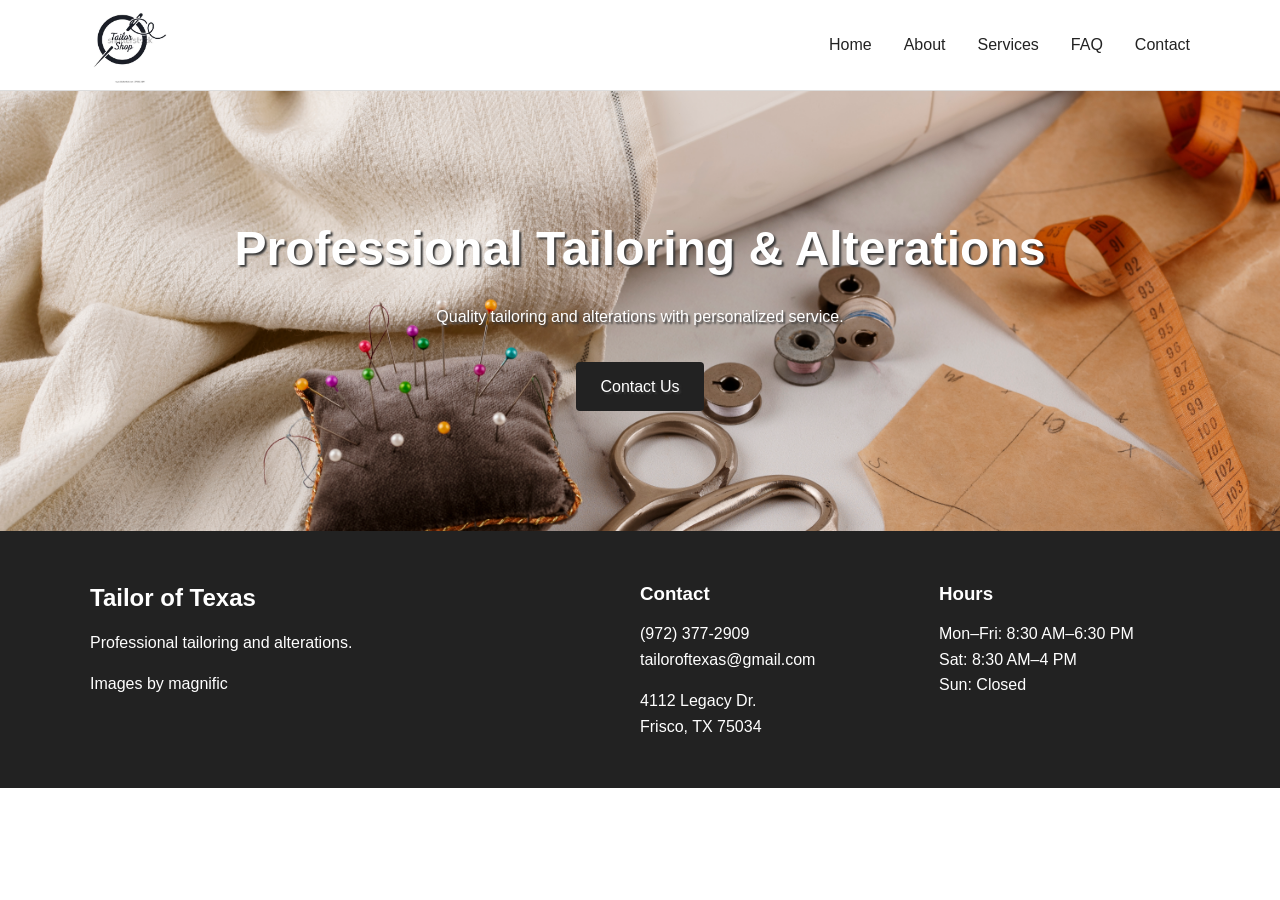
<file: index.html>
<!DOCTYPE html>
<html lang="en">
<head>
    <meta charset="UTF-8">
    <meta name="viewport" content="width=device-width, initial-scale=1.0">

    <link rel="preconnect" href="https://rsms.me/">
    <link rel="stylesheet" href="https://rsms.me/inter/inter.css">


    <title>Tailor of Texas</title>
    <meta name="description" content="Professional tailoring and alterations.">

    <link rel="stylesheet" href="css/styles.css">
</head>

<body>

    <!-- Header -->
    <header class="site-header">
        <div class="container header-content">

            <a href="index.html">
                <!-- Tailor of Texas -->
                 <img src="/images/placeholder.jpeg" alt="TofT logo" class="logopic">
            </a>

            <nav class="main-nav">
                <a href="index.html">Home</a>
                <a href="about.html">About</a>
                <a href="services.html">Services</a>
                <a href="faq.html">FAQ</a>
                <a href="contact.html">Contact</a>
            </nav>

        </div>
    </header>


    <!-- Main Content -->
    <main>

        <section class="hero hero-index">
            <div class="container">
                <h1>Professional Tailoring & Alterations</h1>

                <p>
                    Quality tailoring and alterations with
                    personalized service.
                </p>

                <a href="contact.html" class="button">
                    Contact Us
                </a>
            </div>
        </section>

    </main>


    <!-- Footer -->
    <footer class="site-footer">
        <div class="container footer-content">

            <div>
                <h2>Tailor of Texas</h2>
                <p>Professional tailoring and alterations.</p>
                <p style="margin-bottom: 1em;"></p>
                <p><a href="https://www.magnific.com/free-photo/tailoring-items-arrangement-still-life_38306798.htm">Images by magnific</a></p>
            </div>

            <div>
                <h3>Contact</h3>
                <p><a href="tel:+19723772909">(972) 377-2909</a></p>
                <p><a href="mailto:tailoroftexas@gmail.com">tailoroftexas@gmail.com</a></p>
                <p style="margin-bottom: 1em;"></p>
                <p> 4112 Legacy Dr.</p>
                <p> Frisco, TX 75034</p>
            </div>

            <div>
                <h3>Hours</h3>
                <p>Mon–Fri: 8:30 AM–6:30 PM</p>
                <p>Sat: 8:30 AM–4 PM</p>
                <p>Sun: Closed</p>
            </div>

        </div>

        <!-- <div class="container footer-bottom">
            <p>&copy; 2026 My Tailor Shop. All rights reserved.</p>
        </div> -->
    </footer>

</body>
</html>
</file>
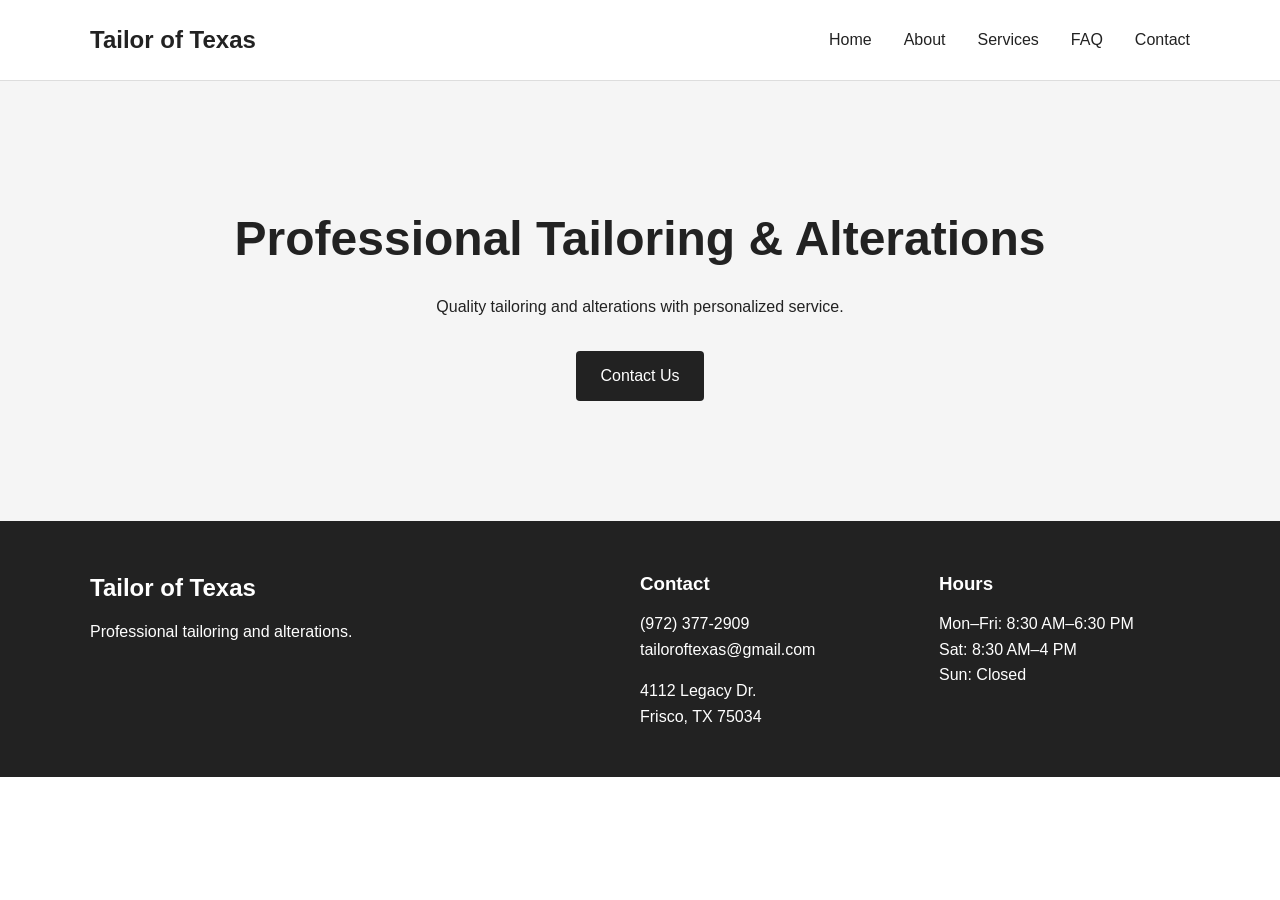
<file: tailor-shop/index.html>
<!DOCTYPE html>
<html lang="en">
<head>
    <meta charset="UTF-8">
    <meta name="viewport" content="width=device-width, initial-scale=1.0">

    <link rel="preconnect" href="https://rsms.me/">
    <link rel="stylesheet" href="https://rsms.me/inter/inter.css">


    <title>Tailor of Texas</title>
    <meta name="description" content="Professional tailoring and alterations.">

    <link rel="stylesheet" href="css/styles.css">
</head>

<body>

    <!-- Header -->
    <header class="site-header">
        <div class="container header-content">

            <a href="index.html" class="logo">
                Tailor of Texas
            </a>

            <nav class="main-nav">
                <a href="index.html">Home</a>
                <a href="about.html">About</a>
                <a href="services.html">Services</a>
                <a href="faq.html">FAQ</a>
                <a href="contact.html">Contact</a>
            </nav>

        </div>
    </header>


    <!-- Main Content -->
    <main>

        <section class="hero">
            <div class="container">
                <h1>Professional Tailoring & Alterations</h1>

                <p>
                    Quality tailoring and alterations with
                    personalized service.
                </p>

                <a href="contact.html" class="button">
                    Contact Us
                </a>
            </div>
        </section>

    </main>


    <!-- Footer -->
    <footer class="site-footer">
        <div class="container footer-content">

            <div>
                <h2>Tailor of Texas</h2>
                <p>Professional tailoring and alterations.</p>
            </div>

            <div>
                <h3>Contact</h3>
                <p>(972) 377-2909</p>
                <p>tailoroftexas@gmail.com</p>
                <p style="margin-bottom: 1em;"></p>
                <p> 4112 Legacy Dr.</p>
                <p> Frisco, TX 75034</p>
            </div>

            <div>
                <h3>Hours</h3>
                <p>Mon–Fri: 8:30 AM–6:30 PM</p>
                <p>Sat: 8:30 AM–4 PM</p>
                <p>Sun: Closed</p>
            </div>

        </div>

        <!-- <div class="container footer-bottom">
            <p>&copy; 2026 My Tailor Shop. All rights reserved.</p>
        </div> -->
    </footer>

</body>
</html>
</file>
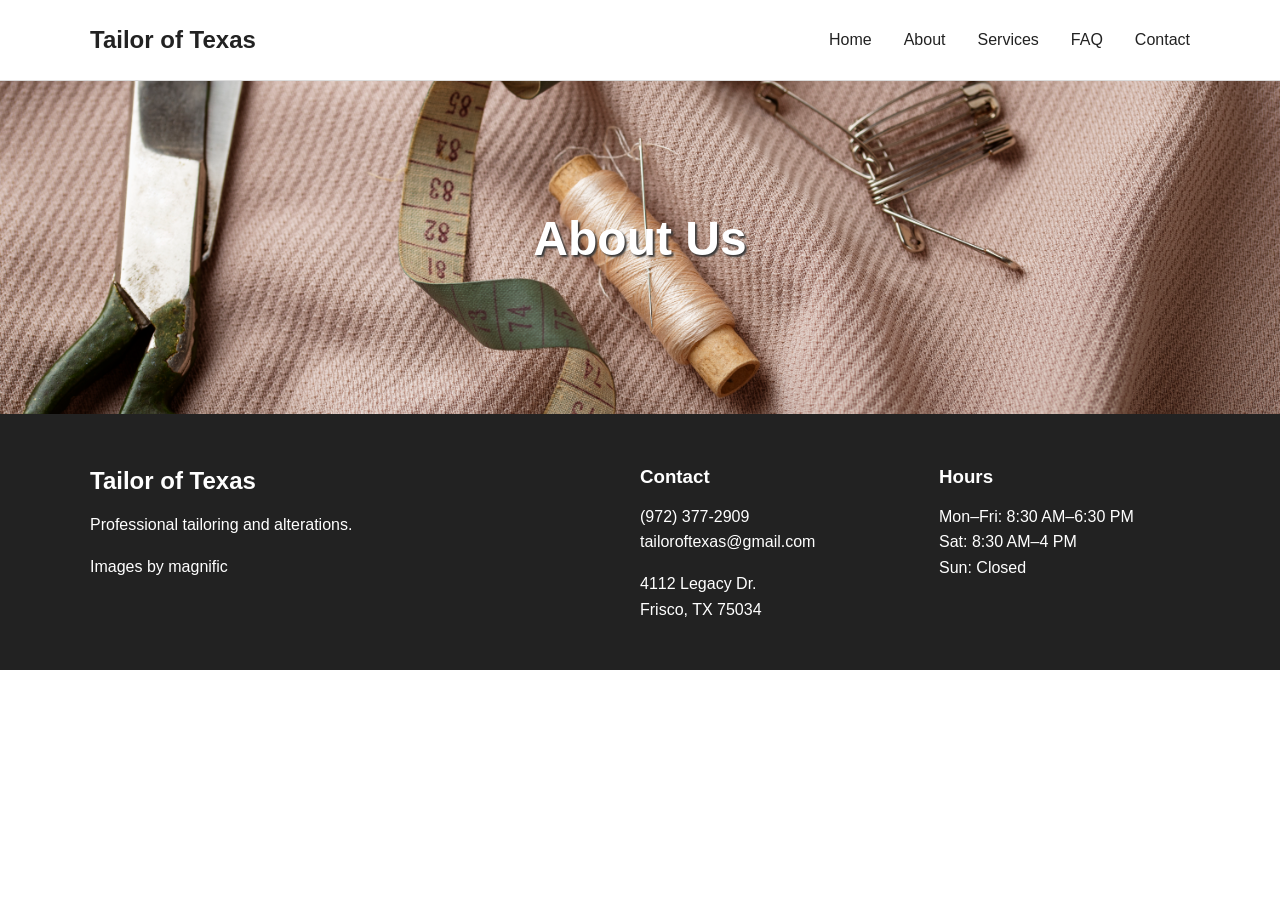
<file: about.html>
<!DOCTYPE html>
<html lang="en">
<head>
    <meta charset="UTF-8">
    <meta name="viewport" content="width=device-width, initial-scale=1.0">

    <link rel="preconnect" href="https://rsms.me/">
    <link rel="stylesheet" href="https://rsms.me/inter/inter.css">

    <title>Tailor of Texas</title>
    <meta name="description" content="Professional tailoring and alterations.">

    <link rel="stylesheet" href="css/styles.css">
</head>

<body>

    <!-- Header -->
    <header class="site-header">
        <div class="container header-content">

            <a href="index.html" class="logo">
                Tailor of Texas
            </a>

            <nav class="main-nav">
                <a href="index.html">Home</a>
                <a href="about.html">About</a>
                <a href="services.html">Services</a>
                <a href="faq.html">FAQ</a>
                <a href="contact.html">Contact</a>
            </nav>

        </div>
    </header>


    <!-- Main Content -->
    <main>

        <section class="hero hero-about">
            <div class="container">
                <h1>About Us</h1>
            </div>
        </section>

    </main>


    <!-- Footer -->
    <footer class="site-footer">
        <div class="container footer-content">

            <div>
                <h2>Tailor of Texas</h2>
                <p>Professional tailoring and alterations.</p>
                <p style="margin-bottom: 1em;"></p>
                <p><a href="https://www.magnific.com/free-photo/tailoring-items-arrangement-still-life_38306798.htm">Images by magnific</a></p>
            </div>

            <div>
                <h3>Contact</h3>
                <p><a href="tel:+19723772909">(972) 377-2909</a></p>
                <p><a href="mailto:tailoroftexas@gmail.com">tailoroftexas@gmail.com</a></p>
                <p style="margin-bottom: 1em;"></p>
                <p> 4112 Legacy Dr.</p>
                <p> Frisco, TX 75034</p>
            </div>

            <div>
                <h3>Hours</h3>
                <p>Mon–Fri: 8:30 AM–6:30 PM</p>
                <p>Sat: 8:30 AM–4 PM</p>
                <p>Sun: Closed</p>
            </div>

        </div>

        <!-- <div class="container footer-bottom">
            <p>&copy; 2026 My Tailor Shop. All rights reserved.</p>
        </div> -->
    </footer>

</body>
</html>
</file>
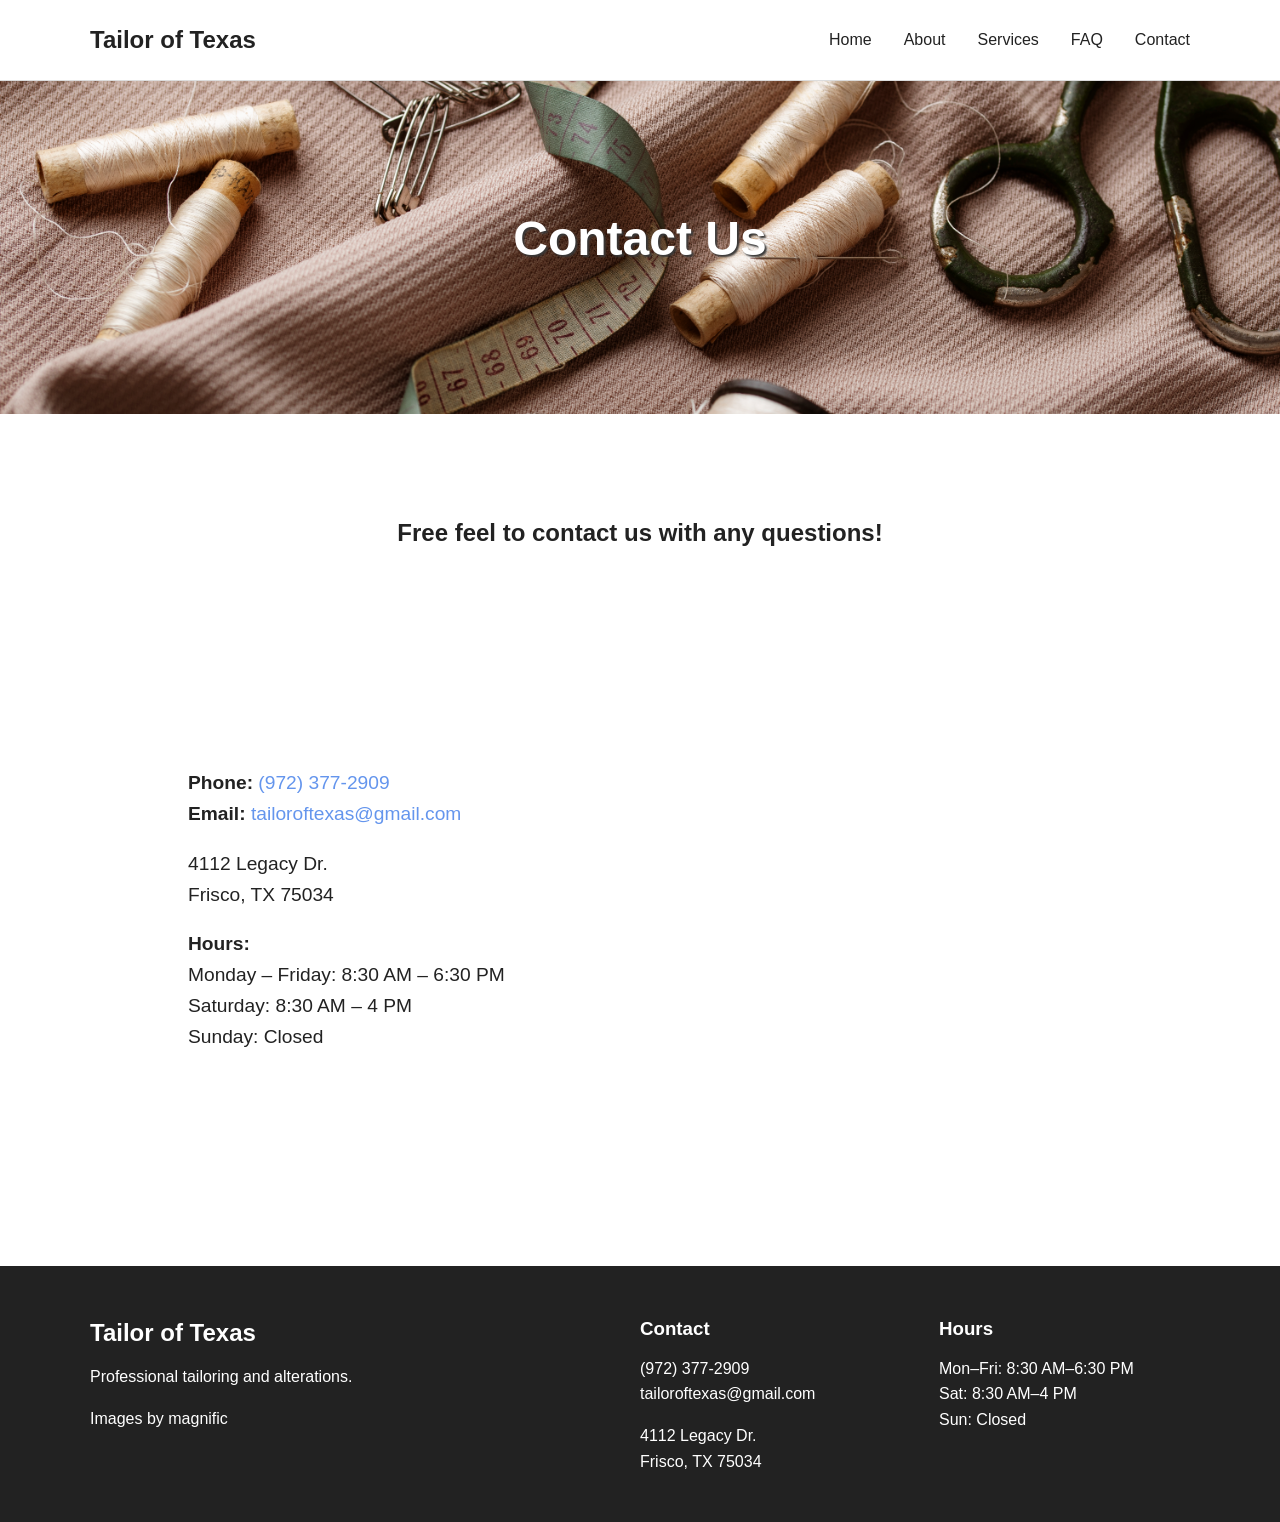
<file: contact.html>
<!DOCTYPE html>
<html lang="en">
<head>
    <meta charset="UTF-8">
    <meta name="viewport" content="width=device-width, initial-scale=1.0">

    <link rel="preconnect" href="https://rsms.me/">
    <link rel="stylesheet" href="https://rsms.me/inter/inter.css">

    <title>Tailor of Texas</title>
    <meta name="description" content="Professional tailoring and alterations.">

    <link rel="stylesheet" href="css/styles.css">
    <link rell="stylesheet" href="css/contentstyle.css"
</head>

<body>

    <!-- Header -->
    <header class="site-header">
        <div class="container header-content">

            <a href="index.html" class="logo">
                Tailor of Texas
            </a>

            <nav class="main-nav">
                <a href="index.html">Home</a>
                <a href="about.html">About</a>
                <a href="services.html">Services</a>
                <a href="faq.html">FAQ</a>
                <a href="contact.html">Contact</a>
            </nav>

        </div>
    </header>


    <!-- Main Content -->
    <main>

        <section class="hero hero-contact">
            <div class="container">
                <h1>Contact Us</h1>
            </div>
        </section>

        <section class="text">
            <div class="container">
                <h1>Free feel to contact us with any questions!</h1>
            </div>
        </section>

        <div class="split-container">
            <div class="half-column left-half">
                <div class="left-content">
                    <p><b>Phone: </b><a href="tel:+19723772909">(972) 377-2909</a></p>
                    <p><b>Email: </b><a href="mailto:tailoroftexas@gmail.com">tailoroftexas@gmail.com</a></p>
                    <p style="margin-bottom: 1em;"></p>
                    <p> 4112 Legacy Dr.</p>
                    <p> Frisco, TX 75034</p>
                    <p style="margin-bottom: 1em;"></p>
                    <p><b>Hours:</b></p>
                    <p>Monday – Friday: 8:30 AM – 6:30 PM</p>
                    <p>Saturday: 8:30 AM – 4 PM</p>
                    <p>Sunday: Closed</p>
                </div>
            </div>
            <div class="half-column right-half">
                 <iframe 
                    src="https://www.google.com/maps/embed?pb=!1m18!1m12!1m3!1d3341.799794255085!2d-96.84076952427354!3d33.11434687352439!2m3!1f0!2f0!3f0!3m2!1i1024!2i768!4f13.1!3m3!1m2!1s0x864c3b7f05f89ef7%3A0x3d93b146575807ff!2sTailor%20of%20Texas!5e0!3m2!1sen!2sus!4v1789229275196!5m2!1sen!2sus" 
                    width="90%" 
                    height="450" 
                    style="border:0;" 
                    allowfullscreen="" 
                    loading="lazy" 
                    referrerpolicy="strict-origin-when-cross-origin">
                </iframe>
            </div>
        </div>

    </main>


    <!-- Footer -->
    <footer class="site-footer">
        <div class="container footer-content">

            <div>
                <h2>Tailor of Texas</h2>
                <p>Professional tailoring and alterations.</p>
                <p style="margin-bottom: 1em;"></p>
                <p><a href="https://www.magnific.com/free-photo/tailoring-items-arrangement-still-life_38306798.htm">Images by magnific</a></p>
            </div>

            <div>
                <h3>Contact</h3>
                <p><a href="tel:+19723772909">(972) 377-2909</a></p>
                <p><a href="mailto:tailoroftexas@gmail.com">tailoroftexas@gmail.com</a></p>
                <p style="margin-bottom: 1em;"></p>
                <p> 4112 Legacy Dr.</p>
                <p> Frisco, TX 75034</p>
            </div>

            <div>
                <h3>Hours</h3>
                <p>Mon–Fri: 8:30 AM–6:30 PM</p>
                <p>Sat: 8:30 AM–4 PM</p>
                <p>Sun: Closed</p>
            </div>

        </div>

        <!-- <div class="container footer-bottom">
            <p>&copy; 2026 My Tailor Shop. All rights reserved.</p>
        </div> -->
    </footer>

</body>
</html>
</file>
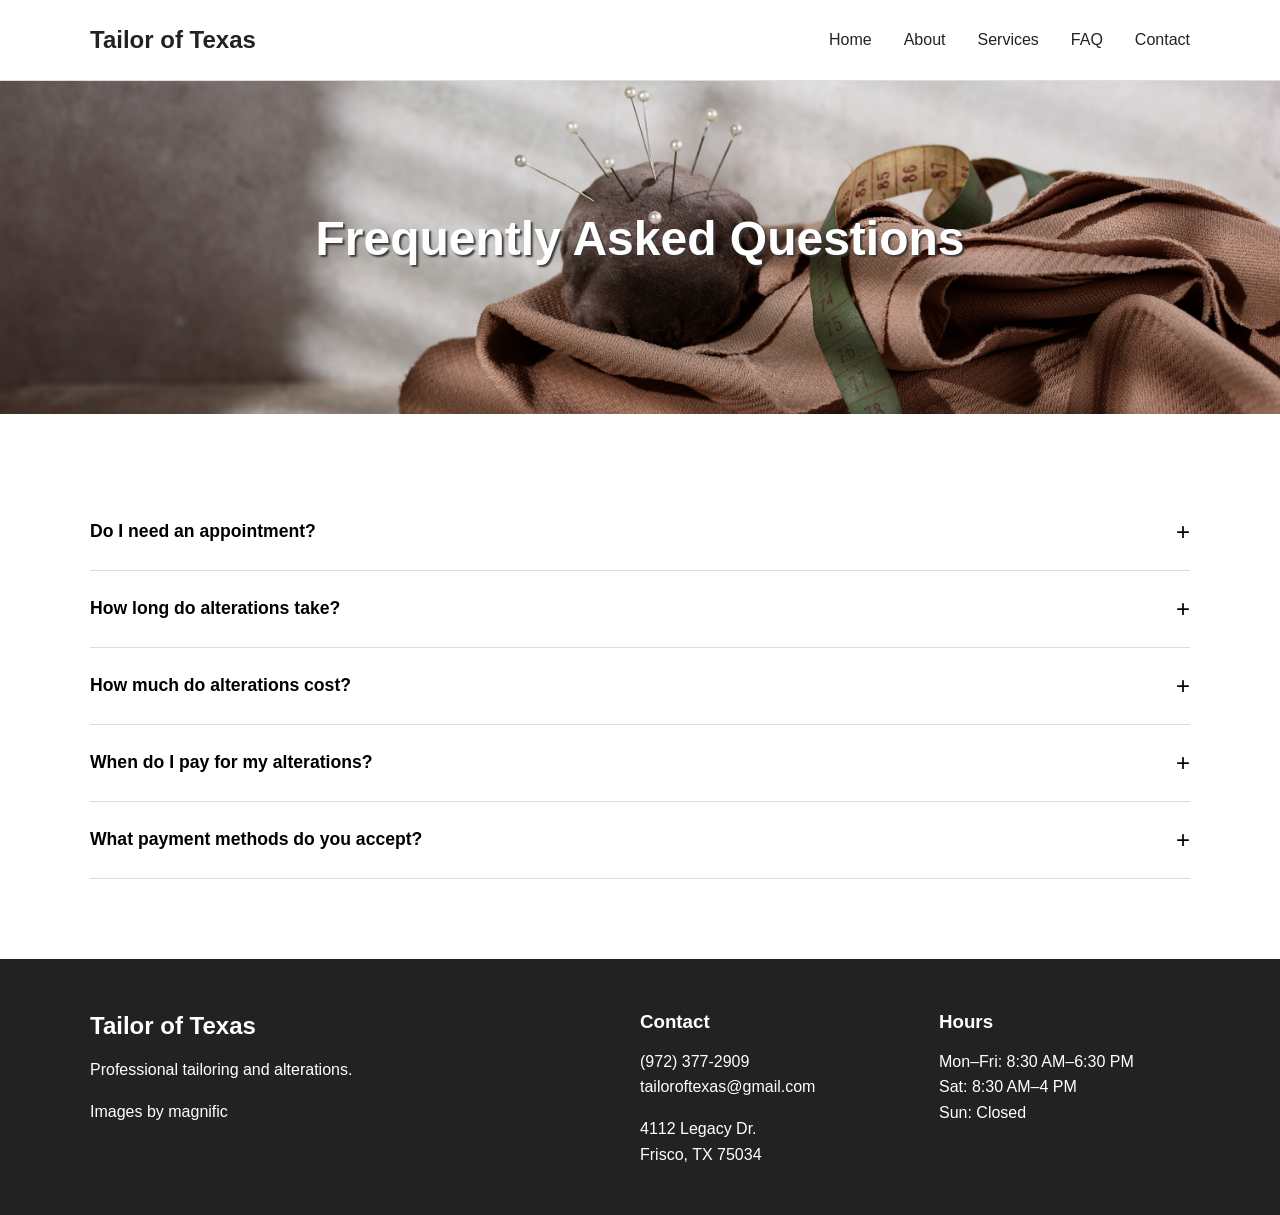
<file: faq.html>
<!DOCTYPE html>
<html lang="en">
<head>
    <meta charset="UTF-8">
    <meta name="viewport" content="width=device-width, initial-scale=1.0">

    <link rel="preconnect" href="https://rsms.me/">
    <link rel="stylesheet" href="https://rsms.me/inter/inter.css">

    <title>Tailor of Texas</title>
    <meta name="description" content="Professional tailoring and alterations.">

    <link rel="stylesheet" href="css/styles.css">
</head>

<body>

    <!-- Header -->
    <header class="site-header">
        <div class="container header-content">

            <a href="index.html" class="logo">
                Tailor of Texas
            </a>

            <nav class="main-nav">
                <a href="index.html">Home</a>
                <a href="about.html">About</a>
                <a href="services.html">Services</a>
                <a href="faq.html">FAQ</a>
                <a href="contact.html">Contact</a>
            </nav>

        </div>
    </header>


    <!-- Main Content -->
    <main>

        <section class="hero hero-faq">
            <div class="container">
                <h1>Frequently Asked Questions</h1>
            </div>
        </section>

        <section class="faq">
            <div class="container">

                <div class="faq-item">
                    <button class="faq-question">
                        Do I need an appointment?
                        <span>+</span>
                    </button>

                    <div class="faq-answer">
                        <p>
                            You are welcome to walk-in anytime during our business hours!
                            However, we do recommend making an appointment for wedding gowns.
                        </p>
                    </div>
                </div>

                <div class="faq-item">
                    <button class="faq-question">
                        How long do alterations take?
                        <span>+</span>
                    </button>

                    <div class="faq-answer">
                        <p>
                            Currently, our standard turnaround time is 7 business days. 
                            Please let us know if you require a different timeframe or have a tight deadline.
                        </p>
                    </div>
                </div>

                <div class="faq-item">
                    <button class="faq-question">
                        How much do alterations cost?
                        <span>+</span>
                    </button>

                    <div class="faq-answer">
                        <p>
                            Prices depend on the clothing as well as the type of alteration. 
                            Feel free to come in or reach out for an estimate.
                        </p>
                    </div>
                </div>

                <div class="faq-item">
                    <button class="faq-question">
                        When do I pay for my alterations?
                        <span>+</span>
                    </button>

                    <div class="faq-answer">
                        <p>
                            
                        </p>
                    </div>
                </div>

                <div class="faq-item">
                    <button class="faq-question">
                        What payment methods do you accept?
                        <span>+</span>
                    </button>

                    <div class="faq-answer">
                        <p>
                            We take both card and cash, including tap to pay. (Apple Pay, Samsung Pay, etc.)
                        </p>
                    </div>
                </div>

            </div>
        </section>

    </main>


    <!-- Footer -->
    <footer class="site-footer">
        <div class="container footer-content">

            <div>
                <h2>Tailor of Texas</h2>
                <p>Professional tailoring and alterations.</p>
                                <p style="margin-bottom: 1em;"></p>
                <p><a href="https://www.magnific.com/free-photo/tailoring-items-arrangement-still-life_38306798.htm">Images by magnific</a></p>
            </div>

            <div>
                <h3>Contact</h3>
                <p><a href="tel:+19723772909">(972) 377-2909</a></p>
                <p><a href="mailto:tailoroftexas@gmail.com">tailoroftexas@gmail.com</a></p>
                <p style="margin-bottom: 1em;"></p>
                <p> 4112 Legacy Dr.</p>
                <p> Frisco, TX 75034</p>
            </div>

            <div>
                <h3>Hours</h3>
                <p>Mon–Fri: 8:30 AM–6:30 PM</p>
                <p>Sat: 8:30 AM–4 PM</p>
                <p>Sun: Closed</p>
            </div>

        </div>

        <!-- <div class="container footer-bottom">
            <p>&copy; 2026 My Tailor Shop. All rights reserved.</p>
        </div> -->
    </footer>

    <script src="js/script.js"></script>

</body>
</html>
</file>
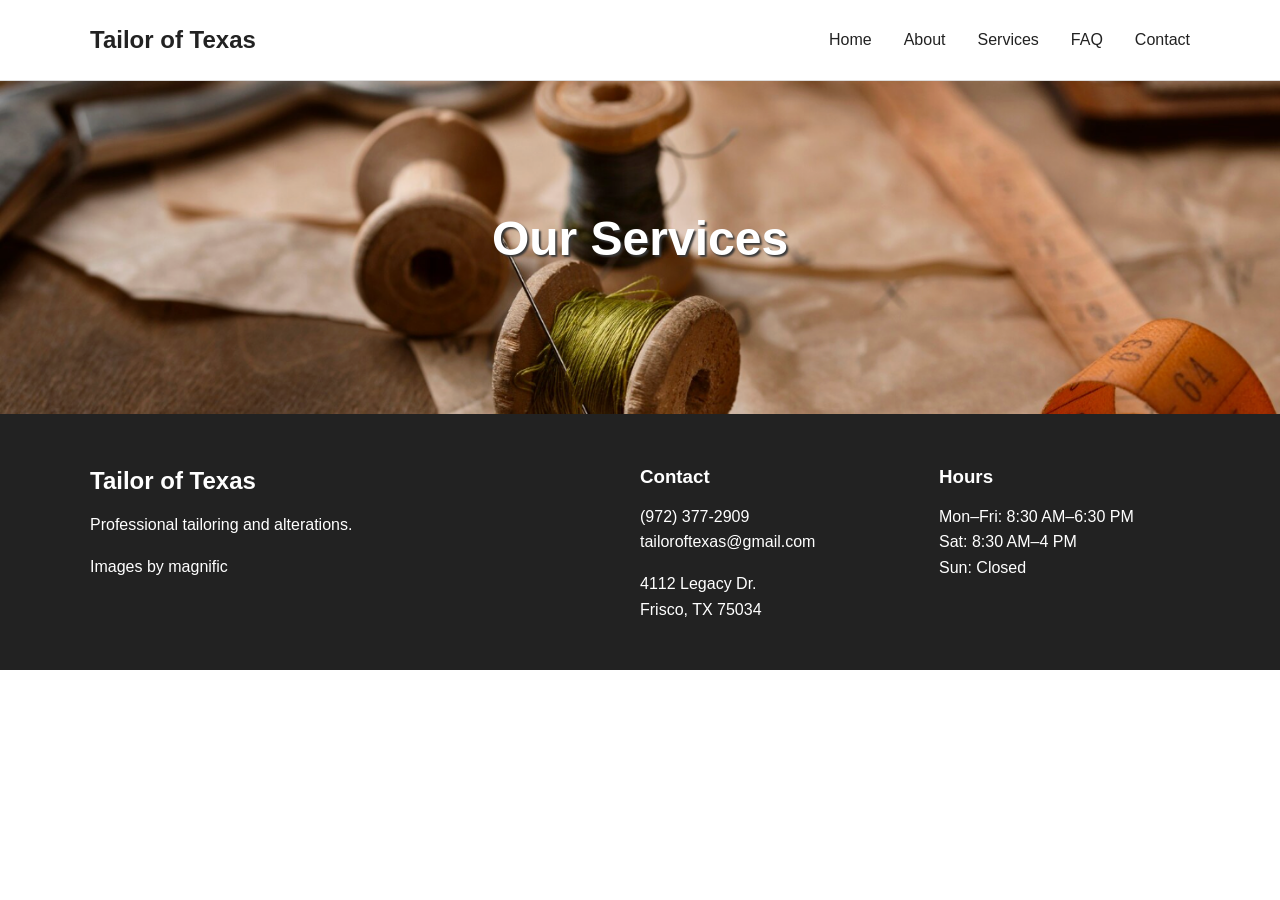
<file: services.html>
<!DOCTYPE html>
<html lang="en">
<head>
    <meta charset="UTF-8">
    <meta name="viewport" content="width=device-width, initial-scale=1.0">

    <link rel="preconnect" href="https://rsms.me/">
    <link rel="stylesheet" href="https://rsms.me/inter/inter.css">

    <title>Tailor of Texas</title>
    <meta name="description" content="Professional tailoring and alterations.">

    <link rel="stylesheet" href="css/styles.css">
</head>

<body>

    <!-- Header -->
    <header class="site-header">
        <div class="container header-content">

            <a href="index.html" class="logo">
                Tailor of Texas
            </a>

            <nav class="main-nav">
                <a href="index.html">Home</a>
                <a href="about.html">About</a>
                <a href="services.html">Services</a>
                <a href="faq.html">FAQ</a>
                <a href="contact.html">Contact</a>
            </nav>

        </div>
    </header>


    <!-- Main Content -->
    <main>

        <section class="hero hero-services">
            <div class="container">
                <h1>Our Services</h1>
            </div>
        </section>

    </main>


    <!-- Footer -->
    <footer class="site-footer">
        <div class="container footer-content">

            <div>
                <h2>Tailor of Texas</h2>
                <p>Professional tailoring and alterations.</p>
                <p style="margin-bottom: 1em;"></p>
                <p><a href="https://www.magnific.com/free-photo/tailoring-items-arrangement-still-life_38306798.htm">Images by magnific</a></p>
            </div>

            <div>
                <h3>Contact</h3>
                <p><a href="tel:+19723772909">(972) 377-2909</a></p>
                <p><a href="mailto:tailoroftexas@gmail.com">tailoroftexas@gmail.com</a></p>
                <p style="margin-bottom: 1em;"></p>
                <p> 4112 Legacy Dr.</p>
                <p> Frisco, TX 75034</p>
            </div>

            <div>
                <h3>Hours</h3>
                <p>Mon–Fri: 8:30 AM–6:30 PM</p>
                <p>Sat: 8:30 AM–4 PM</p>
                <p>Sun: Closed</p>
            </div>

        </div>

        <!-- <div class="container footer-bottom">
            <p>&copy; 2026 My Tailor Shop. All rights reserved.</p>
        </div> -->
    </footer>

</body>
</html>
</file>
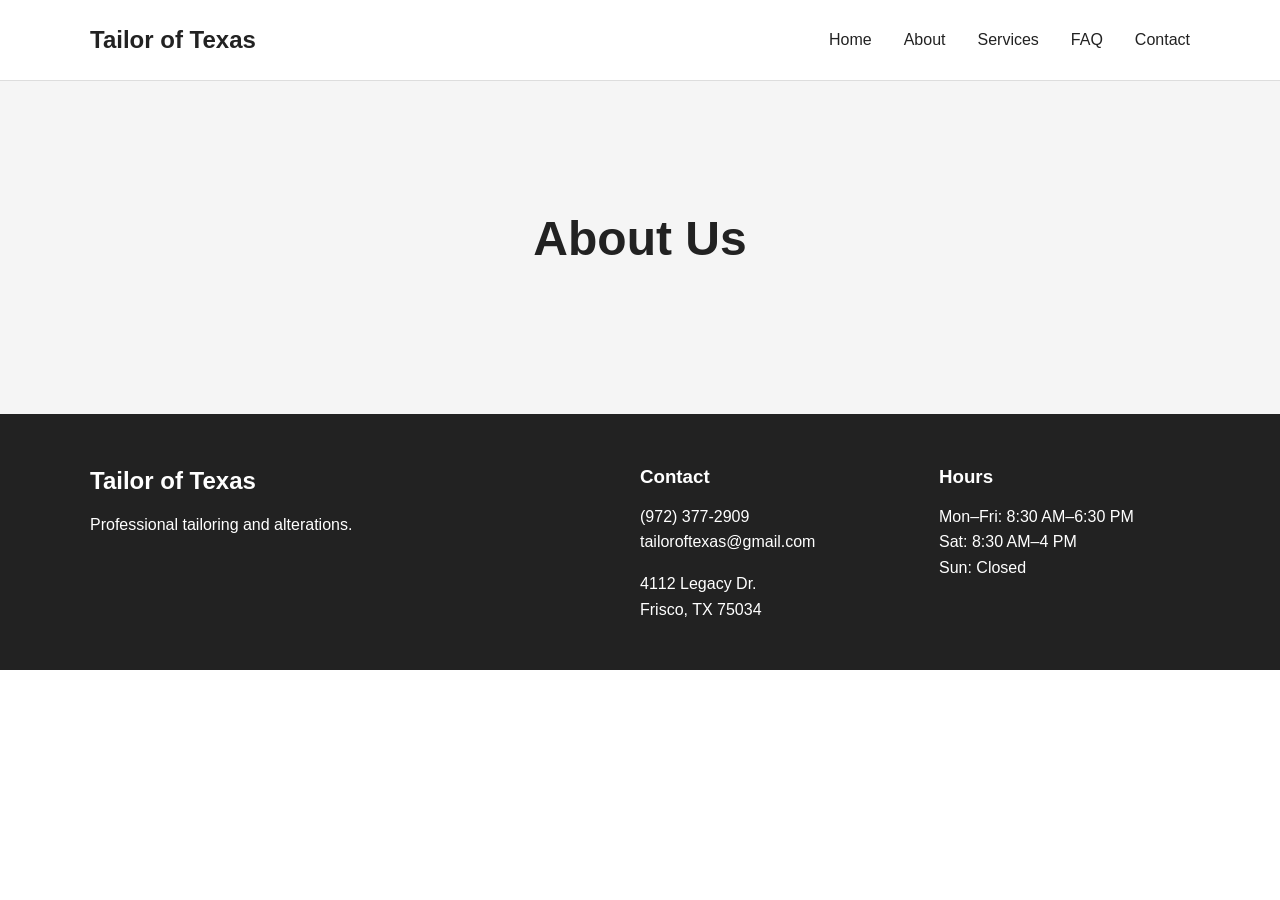
<file: tailor-shop/about.html>
<!DOCTYPE html>
<html lang="en">
<head>
    <meta charset="UTF-8">
    <meta name="viewport" content="width=device-width, initial-scale=1.0">

    <link rel="preconnect" href="https://rsms.me/">
    <link rel="stylesheet" href="https://rsms.me/inter/inter.css">

    <title>Tailor of Texas</title>
    <meta name="description" content="Professional tailoring and alterations.">

    <link rel="stylesheet" href="css/styles.css">
</head>

<body>

    <!-- Header -->
    <header class="site-header">
        <div class="container header-content">

            <a href="index.html" class="logo">
                Tailor of Texas
            </a>

            <nav class="main-nav">
                <a href="index.html">Home</a>
                <a href="about.html">About</a>
                <a href="services.html">Services</a>
                <a href="faq.html">FAQ</a>
                <a href="contact.html">Contact</a>
            </nav>

        </div>
    </header>


    <!-- Main Content -->
    <main>

        <section class="hero">
            <div class="container">
                <h1>About Us</h1>
            </div>
        </section>

    </main>


    <!-- Footer -->
    <footer class="site-footer">
        <div class="container footer-content">

            <div>
                <h2>Tailor of Texas</h2>
                <p>Professional tailoring and alterations.</p>
            </div>

            <div>
                <h3>Contact</h3>
                <p>(972) 377-2909</p>
                <p>tailoroftexas@gmail.com</p>
                <p style="margin-bottom: 1em;"></p>
                <p> 4112 Legacy Dr.</p>
                <p> Frisco, TX 75034</p>
            </div>

            <div>
                <h3>Hours</h3>
                <p>Mon–Fri: 8:30 AM–6:30 PM</p>
                <p>Sat: 8:30 AM–4 PM</p>
                <p>Sun: Closed</p>
            </div>

        </div>

        <!-- <div class="container footer-bottom">
            <p>&copy; 2026 My Tailor Shop. All rights reserved.</p>
        </div> -->
    </footer>

</body>
</html>
</file>
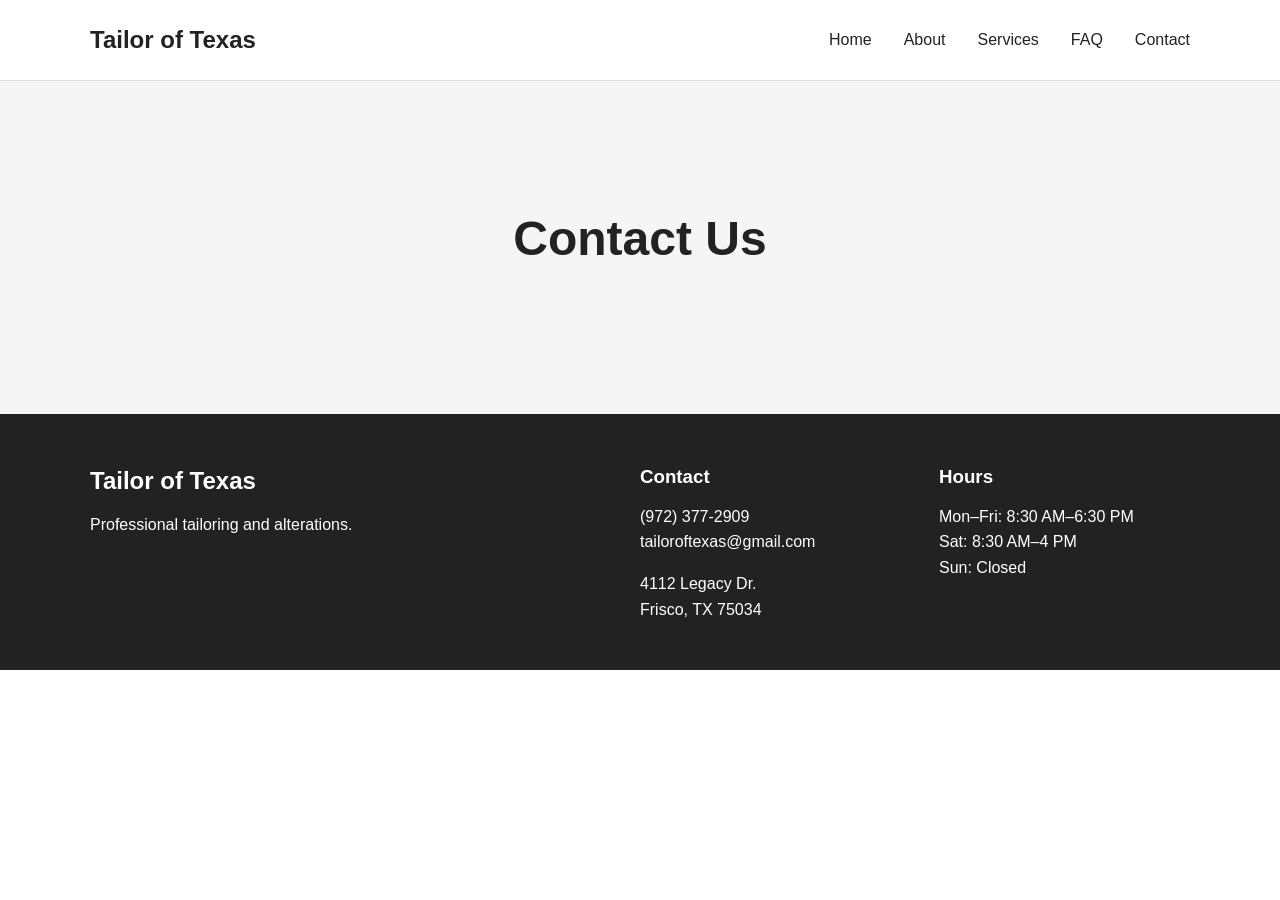
<file: tailor-shop/contact.html>
<!DOCTYPE html>
<html lang="en">
<head>
    <meta charset="UTF-8">
    <meta name="viewport" content="width=device-width, initial-scale=1.0">

    <link rel="preconnect" href="https://rsms.me/">
    <link rel="stylesheet" href="https://rsms.me/inter/inter.css">

    <title>Tailor of Texas</title>
    <meta name="description" content="Professional tailoring and alterations.">

    <link rel="stylesheet" href="css/styles.css">
</head>

<body>

    <!-- Header -->
    <header class="site-header">
        <div class="container header-content">

            <a href="index.html" class="logo">
                Tailor of Texas
            </a>

            <nav class="main-nav">
                <a href="index.html">Home</a>
                <a href="about.html">About</a>
                <a href="services.html">Services</a>
                <a href="faq.html">FAQ</a>
                <a href="contact.html">Contact</a>
            </nav>

        </div>
    </header>


    <!-- Main Content -->
    <main>

        <section class="hero">
            <div class="container">
                <h1>Contact Us</h1>
            </div>
        </section>

    </main>


    <!-- Footer -->
    <footer class="site-footer">
        <div class="container footer-content">

            <div>
                <h2>Tailor of Texas</h2>
                <p>Professional tailoring and alterations.</p>
            </div>

            <div>
                <h3>Contact</h3>
                <p>(972) 377-2909</p>
                <p>tailoroftexas@gmail.com</p>
                <p style="margin-bottom: 1em;"></p>
                <p> 4112 Legacy Dr.</p>
                <p> Frisco, TX 75034</p>
            </div>

            <div>
                <h3>Hours</h3>
                <p>Mon–Fri: 8:30 AM–6:30 PM</p>
                <p>Sat: 8:30 AM–4 PM</p>
                <p>Sun: Closed</p>
            </div>

        </div>

        <!-- <div class="container footer-bottom">
            <p>&copy; 2026 My Tailor Shop. All rights reserved.</p>
        </div> -->
    </footer>

</body>
</html>
</file>
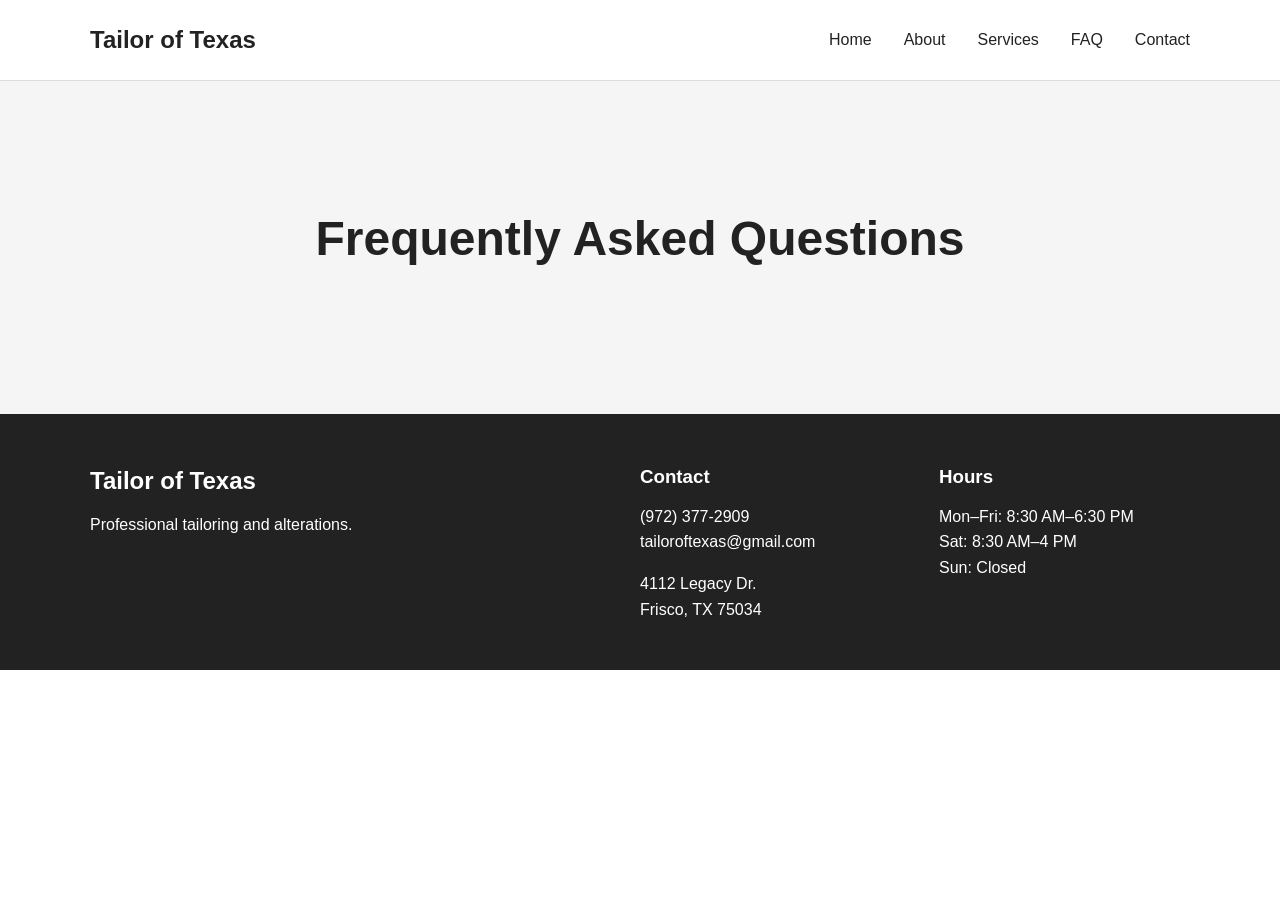
<file: tailor-shop/faq.html>
<!DOCTYPE html>
<html lang="en">
<head>
    <meta charset="UTF-8">
    <meta name="viewport" content="width=device-width, initial-scale=1.0">

    <link rel="preconnect" href="https://rsms.me/">
    <link rel="stylesheet" href="https://rsms.me/inter/inter.css">

    <title>Tailor of Texas</title>
    <meta name="description" content="Professional tailoring and alterations.">

    <link rel="stylesheet" href="css/styles.css">
</head>

<body>

    <!-- Header -->
    <header class="site-header">
        <div class="container header-content">

            <a href="index.html" class="logo">
                Tailor of Texas
            </a>

            <nav class="main-nav">
                <a href="index.html">Home</a>
                <a href="about.html">About</a>
                <a href="services.html">Services</a>
                <a href="faq.html">FAQ</a>
                <a href="contact.html">Contact</a>
            </nav>

        </div>
    </header>


    <!-- Main Content -->
    <main>

        <section class="hero">
            <div class="container">
                <h1>Frequently Asked Questions</h1>
            </div>
        </section>

    </main>


    <!-- Footer -->
    <footer class="site-footer">
        <div class="container footer-content">

            <div>
                <h2>Tailor of Texas</h2>
                <p>Professional tailoring and alterations.</p>
            </div>

            <div>
                <h3>Contact</h3>
                <p>(972) 377-2909</p>
                <p>tailoroftexas@gmail.com</p>
                <p style="margin-bottom: 1em;"></p>
                <p> 4112 Legacy Dr.</p>
                <p> Frisco, TX 75034</p>
            </div>

            <div>
                <h3>Hours</h3>
                <p>Mon–Fri: 8:30 AM–6:30 PM</p>
                <p>Sat: 8:30 AM–4 PM</p>
                <p>Sun: Closed</p>
            </div>

        </div>

        <!-- <div class="container footer-bottom">
            <p>&copy; 2026 My Tailor Shop. All rights reserved.</p>
        </div> -->
    </footer>

</body>
</html>
</file>
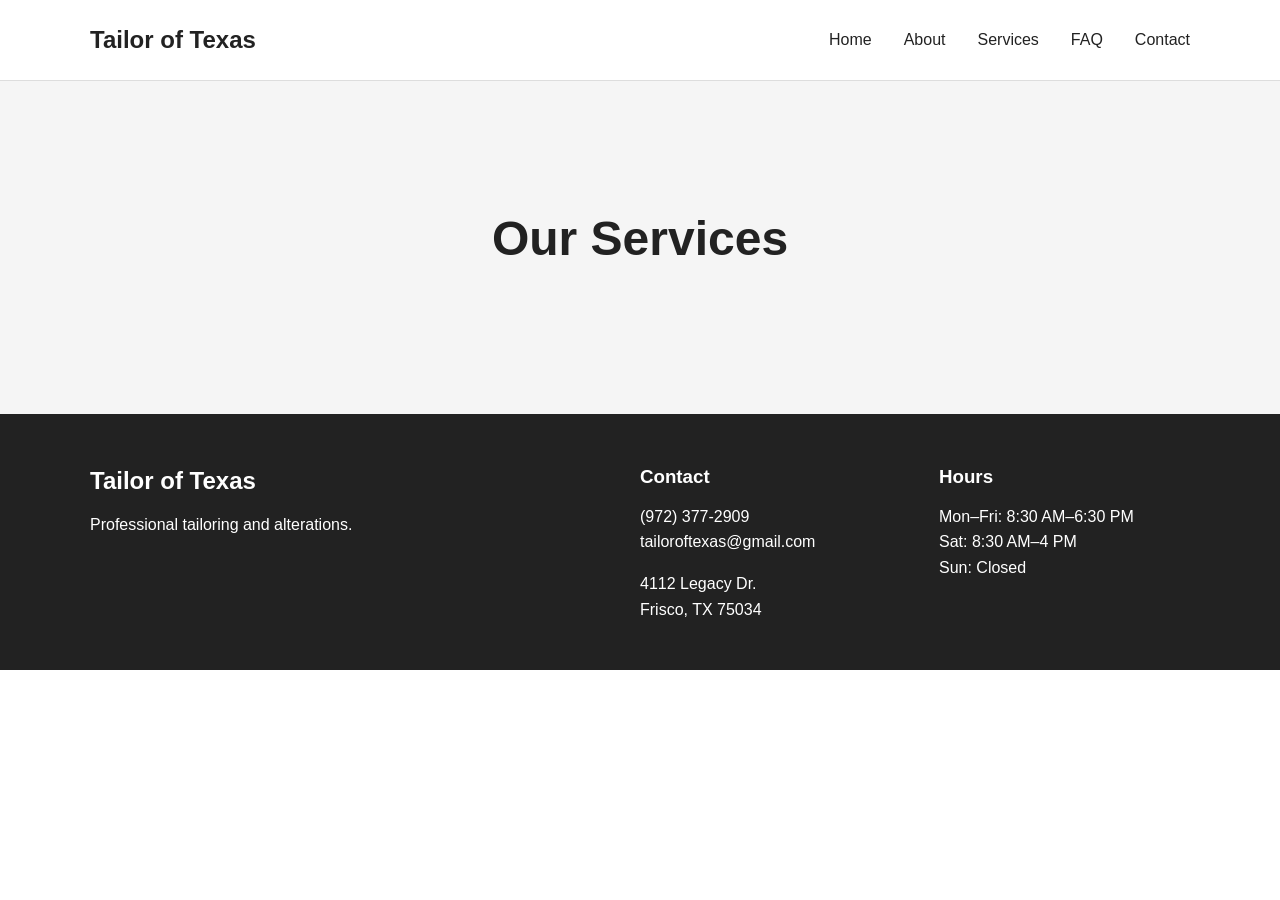
<file: tailor-shop/services.html>
<!DOCTYPE html>
<html lang="en">
<head>
    <meta charset="UTF-8">
    <meta name="viewport" content="width=device-width, initial-scale=1.0">

    <link rel="preconnect" href="https://rsms.me/">
    <link rel="stylesheet" href="https://rsms.me/inter/inter.css">

    <title>Tailor of Texas</title>
    <meta name="description" content="Professional tailoring and alterations.">

    <link rel="stylesheet" href="css/styles.css">
</head>

<body>

    <!-- Header -->
    <header class="site-header">
        <div class="container header-content">

            <a href="index.html" class="logo">
                Tailor of Texas
            </a>

            <nav class="main-nav">
                <a href="index.html">Home</a>
                <a href="about.html">About</a>
                <a href="services.html">Services</a>
                <a href="faq.html">FAQ</a>
                <a href="contact.html">Contact</a>
            </nav>

        </div>
    </header>


    <!-- Main Content -->
    <main>

        <section class="hero">
            <div class="container">
                <h1>Our Services</h1>
            </div>
        </section>

    </main>


    <!-- Footer -->
    <footer class="site-footer">
        <div class="container footer-content">

            <div>
                <h2>Tailor of Texas</h2>
                <p>Professional tailoring and alterations.</p>
            </div>

            <div>
                <h3>Contact</h3>
                <p>(972) 377-2909</p>
                <p>tailoroftexas@gmail.com</p>
                <p style="margin-bottom: 1em;"></p>
                <p> 4112 Legacy Dr.</p>
                <p> Frisco, TX 75034</p>
            </div>

            <div>
                <h3>Hours</h3>
                <p>Mon–Fri: 8:30 AM–6:30 PM</p>
                <p>Sat: 8:30 AM–4 PM</p>
                <p>Sun: Closed</p>
            </div>

        </div>

        <!-- <div class="container footer-bottom">
            <p>&copy; 2026 My Tailor Shop. All rights reserved.</p>
        </div> -->
    </footer>

</body>
</html>
</file>
<file: css/styles.css>
/* =========================
   Reset / Base Styles
   ========================= */

* {
    box-sizing: border-box;
    margin: 0;
    padding: 0;
}

body {
    font-family: Inter, sans-serif;
    color: #222;
    line-height: 1.6;
}

a {
    color: inherit;
    text-decoration: none;
}

.container {
    width: min(1100px, 90%);
    margin: 0 auto;
}


/* =========================
   Header
   ========================= */

.site-header {
    border-bottom: 1px solid #ddd;
    background-color: white;
}

.header-content {
    min-height: 80px;

    display: flex;
    align-items: center;
    justify-content: space-between;
}

.logo {
    font-size: 1.5rem;
    font-weight: bold;
}

.logopic {
    width: 80px;
    height: auto;
}

.main-nav {
    display: flex;
    gap: 2rem;
}

.main-nav a {
    font-weight: 500;
}

.main-nav a:hover {
    text-decoration: underline;
}


/* =========================
   Hero
   ========================= */

.hero {
    padding: 120px 0;
    text-align: center;
    background-color: #f5f5f5;
    color:white;
    text-shadow: 2px 2px 2px #383838;
    
    background-size: cover;
    background-position: center;
    background-repeat: no-repeat;
}

.hero-contact {
    background-image: url('../images/contacthero.jpg');
}

.hero-index {
    background-image: url('../images/indexhero.jpg')
}

.hero-about {
    background-image: url('../images/abouthero.jpg')
}

.hero-faq {
    background-image: url('../images/faqhero.jpg')
}

.hero-services {
    background-image: url('../images/serviceshero.jpg')
}

.hero h1 {
    font-size: 3rem;
    margin-bottom: 1rem;
}

.hero p {
    max-width: 600px;
    margin: 0 auto 2rem;
}

/* =========================
   Text Body
   ========================= */

.text {
    padding: 100px 0;
    text-align: center;
}

.text h1 {
    font-size: 1.5rem;
    margin-bottom: 1rem;
}

/* =========================
   Split body for content
   ========================= */

.split-container {
  display: flex;       /* Activates Flexbox layout */
  width: 100%;         /* Spans the full width of the screen */
  padding-bottom: 100px;
}

.half-column {
  flex: 1;             /* Forces both columns to grow and take up equal space (50% each) */
  padding: 20px;       /* Adds breathing room inside each text block */
  box-sizing: border-box; /* Ensures padding doesn't break the 50/50 split width */
}

.right-half {
    padding-right: 100px;
}

.left-half {
    padding-top: 100px;
}

.left-content {
    font-size: 1.2rem;
    width: 70%;
    margin-left: auto;
    text-align: left;
}

.left-content a {
    color: cornflowerblue;
}

.left-content a:hover {
    text-decoration: underline;
}

/* =========================
   FAQ
   ========================= */

.faq {
    padding: 80px 0;
}

.faq-item {
    border-bottom: 1px solid #ddd;
}

.faq-question {
    width: 100%;
    padding: 1.5rem 0;

    display: flex;
    justify-content: space-between;
    align-items: center;

    background: none;
    border: none;

    font-family: inherit;
    font-size: 1.1rem;
    font-weight: 600;
    text-align: left;

    cursor: pointer;
}

.faq-question span {
    font-size: 1.5rem;
    font-weight: 400;
}

.faq-question:hover {
    color: #555;
}

.faq-answer {
    display: none;
    padding: 0 3rem 1.5rem 0;
}

.faq-answer p {
    color: #555;
}

/* =========================
   Buttons
   ========================= */

.button {
    display: inline-block;

    padding: 0.75rem 1.5rem;

    background-color: #222;
    color: white;

    border-radius: 4px;
}

.button:hover {
    opacity: 0.8;
}


/* =========================
   Footer
   ========================= */

.site-footer {
    background-color: #222;
    color: white;
    padding-top: 3rem;
}

.footer-content {
    display: grid;
    grid-template-columns: 2fr 1fr 1fr;
    gap: 3rem;
    padding-bottom: 3rem;
}

.footer-content a:hover{
    text-decoration:underline;
}

.site-footer h2,
.site-footer h3 {
    margin-bottom: 0.75rem;
}

.footer-bottom {
    border-top: 1px solid #444;
    padding: 1.5rem 0;
    font-size: 0.9rem;
}
</file>
<file: tailor-shop/css/styles.css>
/* =========================
   Reset / Base Styles
   ========================= */

* {
    box-sizing: border-box;
    margin: 0;
    padding: 0;
}

body {
    font-family: Inter, sans-serif;
    color: #222;
    line-height: 1.6;
}

a {
    color: inherit;
    text-decoration: none;
}

.container {
    width: min(1100px, 90%);
    margin: 0 auto;
}


/* =========================
   Header
   ========================= */

.site-header {
    border-bottom: 1px solid #ddd;
    background-color: white;
}

.header-content {
    min-height: 80px;

    display: flex;
    align-items: center;
    justify-content: space-between;
}

.logo {
    font-size: 1.5rem;
    font-weight: bold;
}

.main-nav {
    display: flex;
    gap: 2rem;
}

.main-nav a {
    font-weight: 500;
}

.main-nav a:hover {
    text-decoration: underline;
}


/* =========================
   Hero
   ========================= */

.hero {
    padding: 120px 0;
    text-align: center;
    background-color: #f5f5f5;
}

.hero h1 {
    font-size: 3rem;
    margin-bottom: 1rem;
}

.hero p {
    max-width: 600px;
    margin: 0 auto 2rem;
}


/* =========================
   Buttons
   ========================= */

.button {
    display: inline-block;

    padding: 0.75rem 1.5rem;

    background-color: #222;
    color: white;

    border-radius: 4px;
}

.button:hover {
    opacity: 0.8;
}


/* =========================
   Footer
   ========================= */

.site-footer {
    background-color: #222;
    color: white;
    padding-top: 3rem;
}

.footer-content {
    display: grid;
    grid-template-columns: 2fr 1fr 1fr;
    gap: 3rem;
    padding-bottom: 3rem;
}

.site-footer h2,
.site-footer h3 {
    margin-bottom: 0.75rem;
}

.footer-bottom {
    border-top: 1px solid #444;
    padding: 1.5rem 0;
    font-size: 0.9rem;
}
</file>
